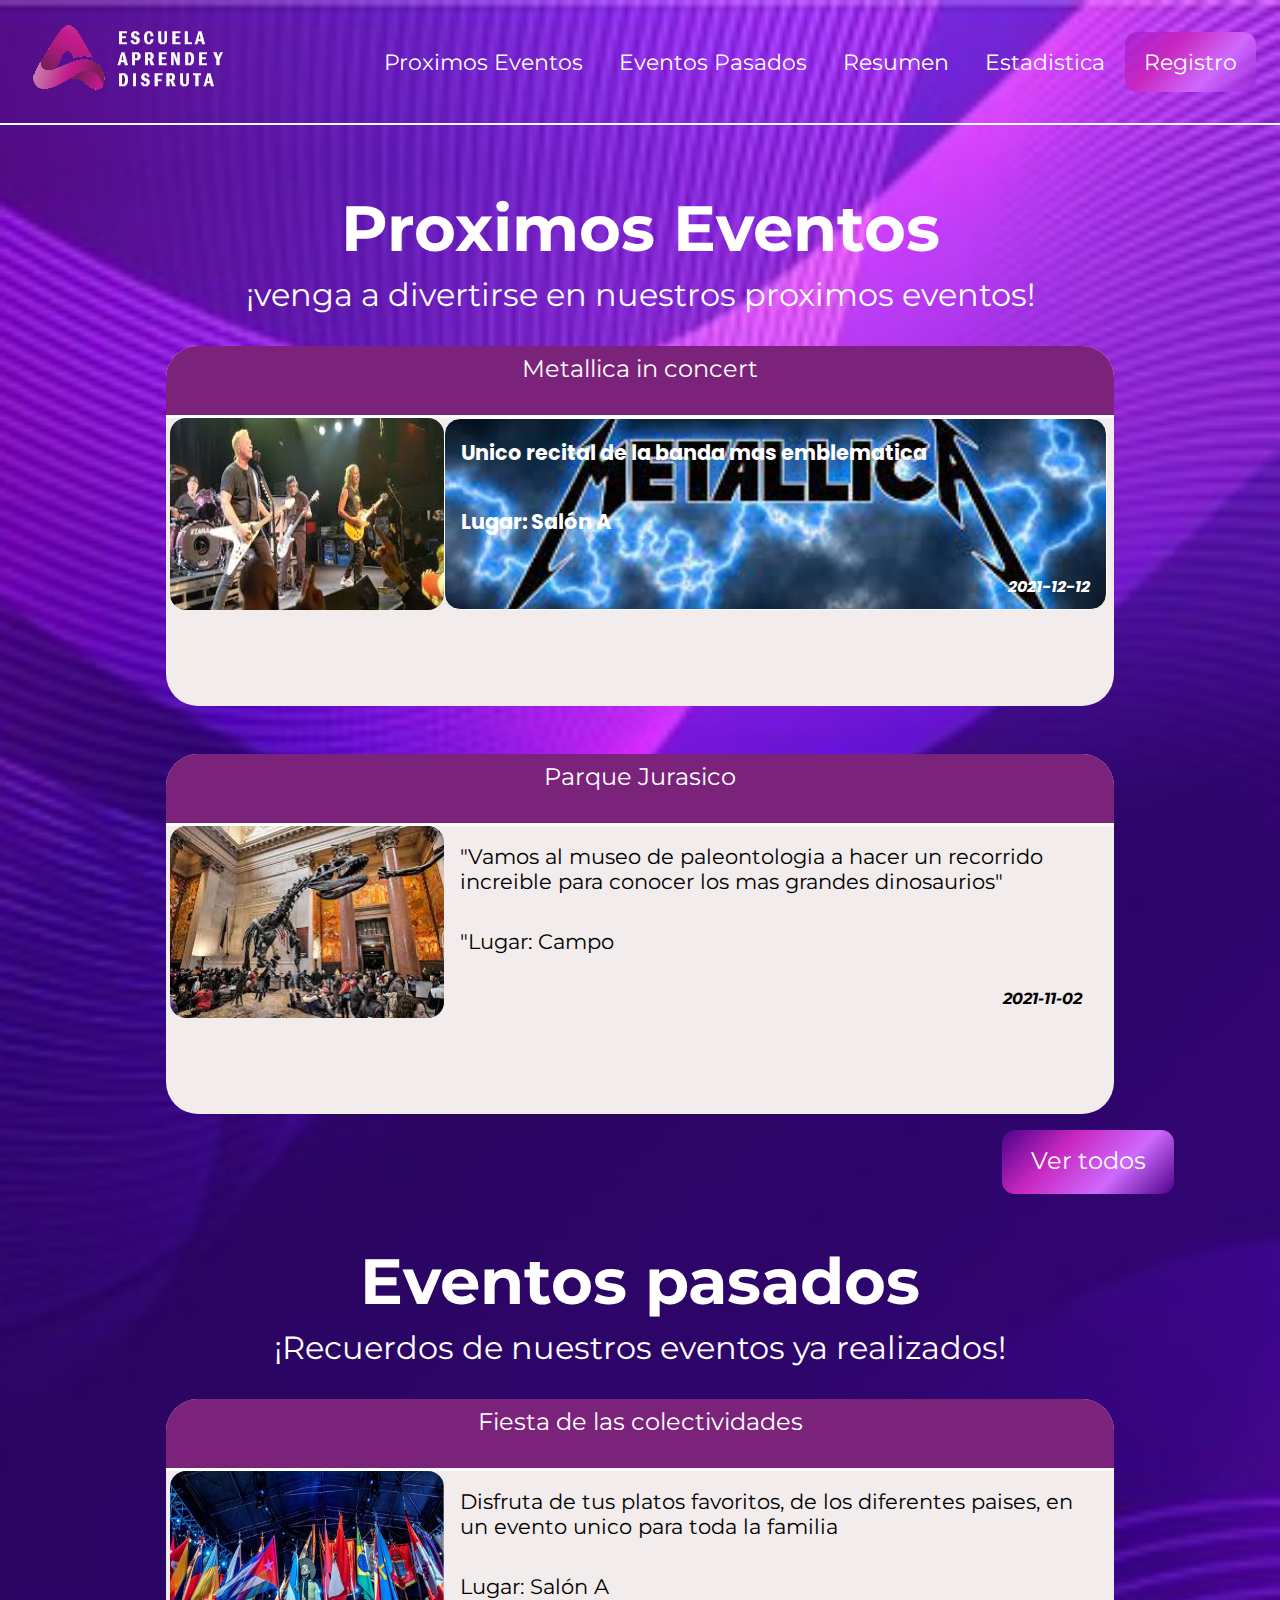
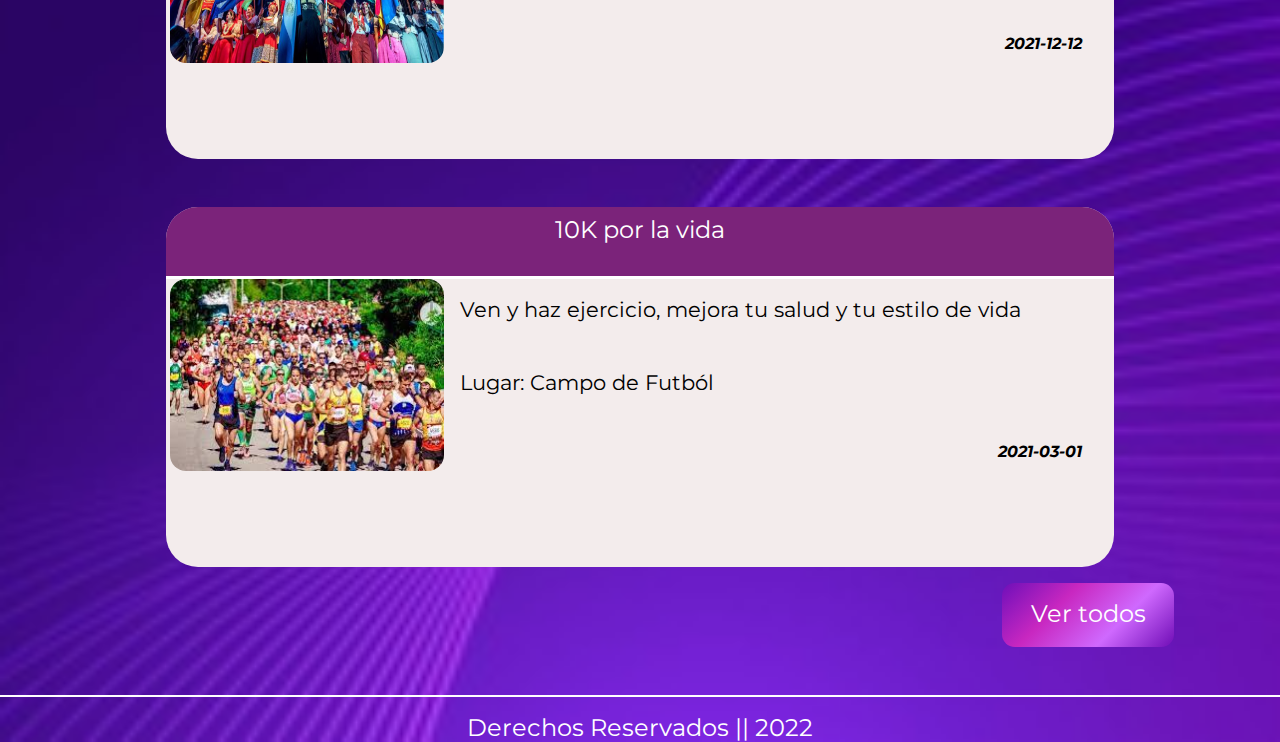
<file: index.html>
<!DOCTYPE html>
<html lang="en">
  <head>
    <meta charset="UTF-8" />
    <meta http-equiv="X-UA-Compatible" content="IE=edge" />
    <meta name="viewport" content="width=device-width, initial-scale=1.0" />
    <title>Escuela Aprenda y Disfruta</title>
    <link rel="stylesheet" href="./style/style.css" />
    <link rel="preconnect" href="https://fonts.googleapis.com" />
    <link rel="preconnect" href="https://fonts.gstatic.com" crossorigin />
  </head>
  <body>
    <header class="contenedor">
      <div class="l1">
        <img class="logo" src="./Imagenes/logo.png" alt="logo" />
      </div>
      <nav>
        <a class="a1" href="./proximoseventos.html">Proximos Eventos</a>
        <a class="a1" href="./eventospasados.html">Eventos Pasados</a>
        <a class="a1" href="./detalle.html">Resumen</a>
        <a class="a1" href="./summary.html">Estadistica</a>
        <a class="registro" href="./registro.html">Registro</a>
        
      </nav>
    </header>
    <main>
        <h1>Proximos Eventos</h1>
        <p class="p1">¡venga a divertirse en nuestros proximos eventos!</p>
       <div class="contenedor1">
        <a href="./detalle.html">Metallica in concert</a>
        <div class="Design5">
          <img
            class="imgdiv"
            src="./Images/foto-metallica.jpg"
            alt="imgcine"
          />
          <div class="metallica">
            <p>Unico recital de la banda mas emblematica</p>
            <p>Lugar: Salón A</p>
            <div class="fecha">
              <p>2021-12-12</p>
            </div>
          </div>
        </div>
      </div>
      <div class="contenedor1">
        <a href="./detalle.html">Parque Jurasico</a>
        <div class="Design5">
          <img
            class="imgdiv"
            src="./Imagenes/salida-al-museo.jpg"
            alt="imgcine"
          />
          <div class="desing6">
            <p>
              "Vamos al museo de paleontologia a hacer un recorrido increible
              para conocer los mas grandes dinosaurios"
            </p>
            <p>"Lugar: Campo</p>
            <div class="fecha">
              <p>2021-11-02</p>
            </div>
          </div>
        </div>
      </div>
      <a class="vertodos" href="./proximoseventos.html">Ver todos</a>
      <h1>Eventos pasados</h1>
      <p class="p1">¡Recuerdos de nuestros eventos ya realizados!</p>
      
      <div class="contenedor1">
        <a href="./detalle.html">Fiesta de las colectividades</a>
        <div class="Design5">
          <img
            class="imgdiv"
            src="./Imagenes/fiesta-colectiva.jpg"
            alt="imgcine"
          />
          <div class="desing6">
            <p>
              Disfruta de tus platos favoritos, de los diferentes paises, en un
              evento unico para toda la familia
            </p>
            <p>Lugar: Salón A</p>
            <div class="fecha">
              <p>2021-12-12</p>
            </div>
          </div>
        </div>
      </div>
      <div class="contenedor1">
        <a href="./detalle.html">10K por la vida</a>
        <div class="Design5">
          <img
            class="imgdiv"
            src="./Imagenes/Images/Maraton3.jpg"
            alt="imgcine"
          />
          <div class="desing6">
            <p>Ven y haz ejercicio, mejora tu salud y tu estilo de vida</p>
            <p>Lugar: Campo de Futból</p>
            <div class="fecha">
              <p>2021-03-01</p>
            </div>
          </div>
        </div>
      </div>
      <a class="vertodos" href="./eventospasados.html">Ver todos</a>
    </main>
    <footer>
      <p class="p3">Derechos Reservados || 2022</p>
    </footer>
    <script src="./JS/objeto.js"></script>
    <script src="./JS/final.js"></script>
  </body>
</html>
</file>
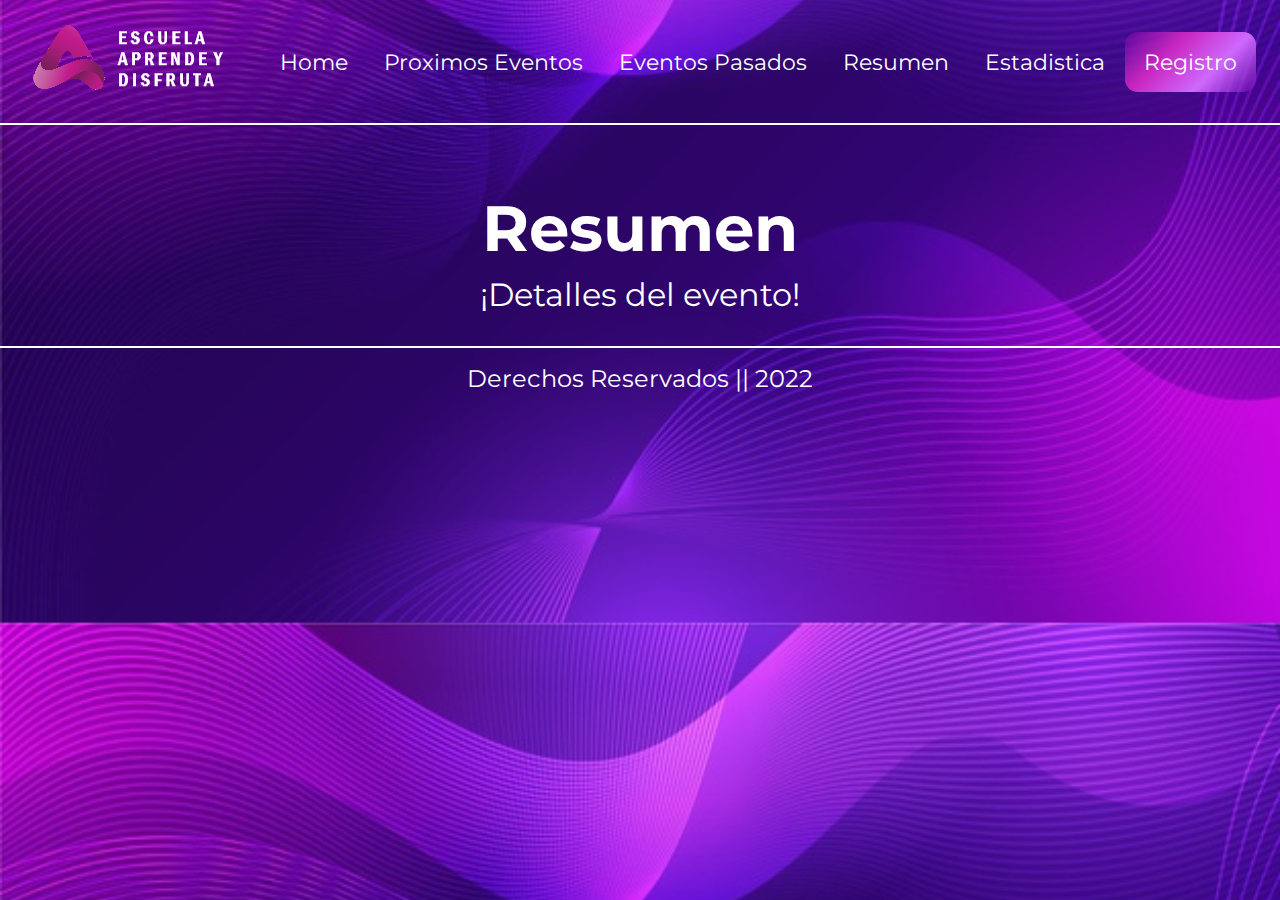
<file: cards.html>
<!DOCTYPE html>
<html lang="en">
<head>
    <meta charset="UTF-8">
    <meta http-equiv="X-UA-Compatible" content="IE=edge">
    <meta name="viewport" content="width=device-width, initial-scale=1.0">
    <title>Resumen</title>
    <link rel="stylesheet" href="./style/style.css" />
</head>
<body>
    <header class="contenedor">
        <div class="l1">
          <img class="logo" src="./Imagenes/logo.png" alt="logo" />
        </div>
        <nav>
          <a class="a1" href="./index.html">Home</a>
          <a class="a1" href="./proximoseventos.html">Proximos Eventos</a>
          <a class="a1" href="./eventospasados.html">Eventos Pasados</a>
          <a class="a1" href="./detalle.html">Resumen</a>
          <a class="a1" href="./summary.html">Estadistica</a>
          <a class="registro" href="./registro.html">Registro</a>
        </nav>
      </header>
      <main>

        
        <div>
          <h1>Resumen</h1>
          <p class="p1">¡Detalles del evento!</p>
        </div>
          <div class="mainCards" id="mainCards">
            
            
         </div>
      </main>
      <footer>
        <p class="p3">Derechos Reservados || 2022</p>
      </footer>
      <!-- <script src="./JS/objeto.js"></script> -->
      <script src="./JS/cards.js"></script>
    </body>
</html>
</file>
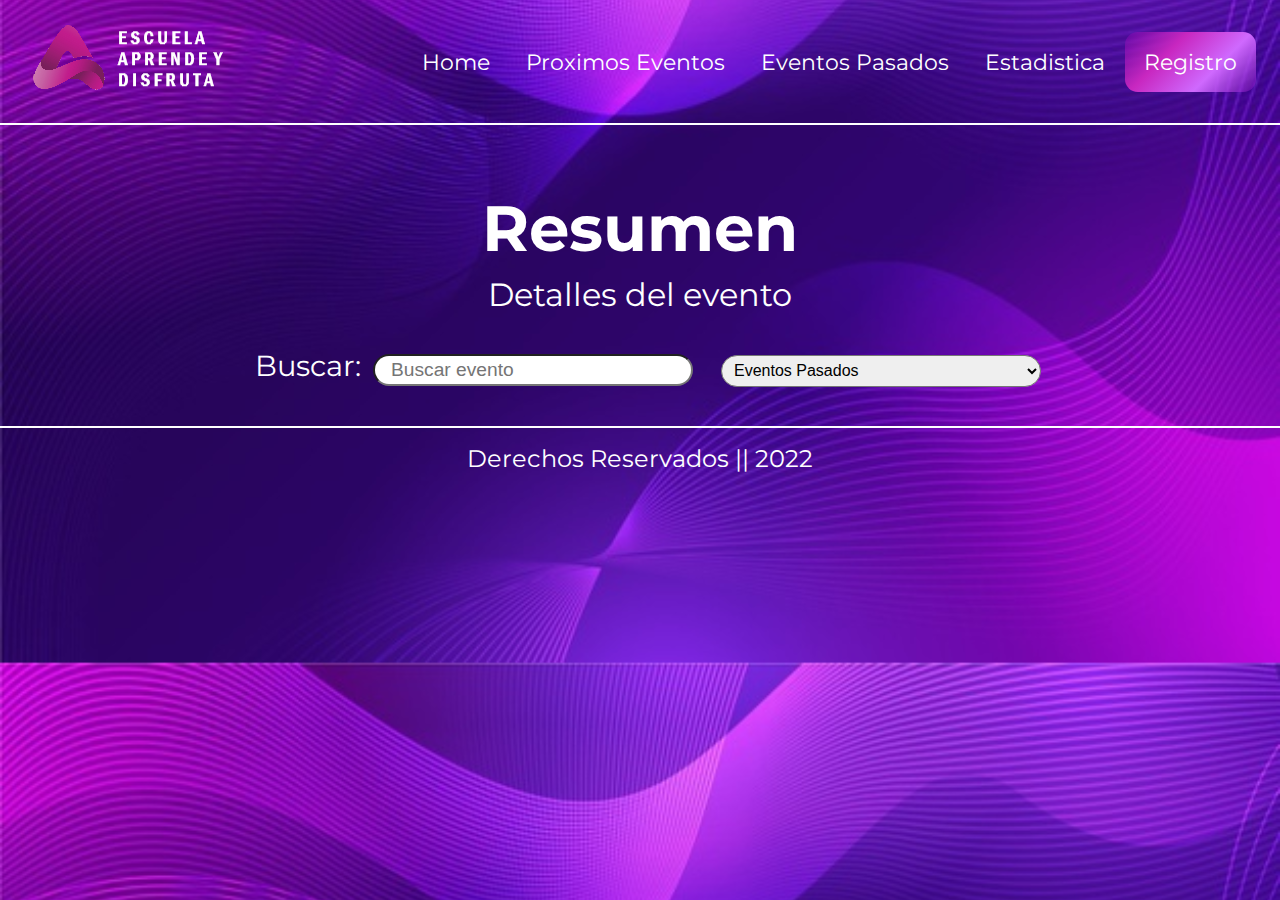
<file: detalle.html>
<!DOCTYPE html>
<html lang="en">
<head>
    <meta charset="UTF-8">
    <meta http-equiv="X-UA-Compatible" content="IE=edge">
    <meta name="viewport" content="width=device-width, initial-scale=1.0">
    <title>Resumen</title>
    <link rel="stylesheet" href="./style/style.css" />
</head>
<body>
    <header class="contenedor">
        <div class="l1">
          <img class="logo" src="./Imagenes/logo.png" alt="logo" />
        </div>
        <nav>
          <a class="a1" href="./index.html">Home</a>
          <a class="a1" href="./proximoseventos.html">Proximos Eventos</a>
          <a class="a1" href="./eventospasados.html">Eventos Pasados</a>
          <a class="a1" href="./summary.html">Estadistica</a>
          <a class="registro" href="./registro.html">Registro</a>
        </nav>
      </header>
      <main>

        
        <div>
          <h1>Resumen</h1>
          <p class="p1">Detalles del evento</p>
        </div>
        <div class="filters">
          <label class="label1" for="searchInput">Buscar:</label>
          <input type="text"  id="searchInput" placeholder="Buscar evento">
          <select name="select" id="select">
            <option value="seleccione">Seleccione busqueda</option>
            <option value="pasados" selected>Eventos Pasados</option>
            <option value="proximos">Eventos Proximos</option>
          </select>

          <div id="checkboxEvento"> </div>
          
          </div>
        
          <div class="mainCards" id="mainCards">
            
            
         </div>
      </main>
      <footer>
        <p class="p3">Derechos Reservados || 2022</p>
      </footer>
      <!-- <script src="./JS/objeto.js"></script> -->
      <script src="./JS/final.js"></script>
    </body>
</html>
</file>
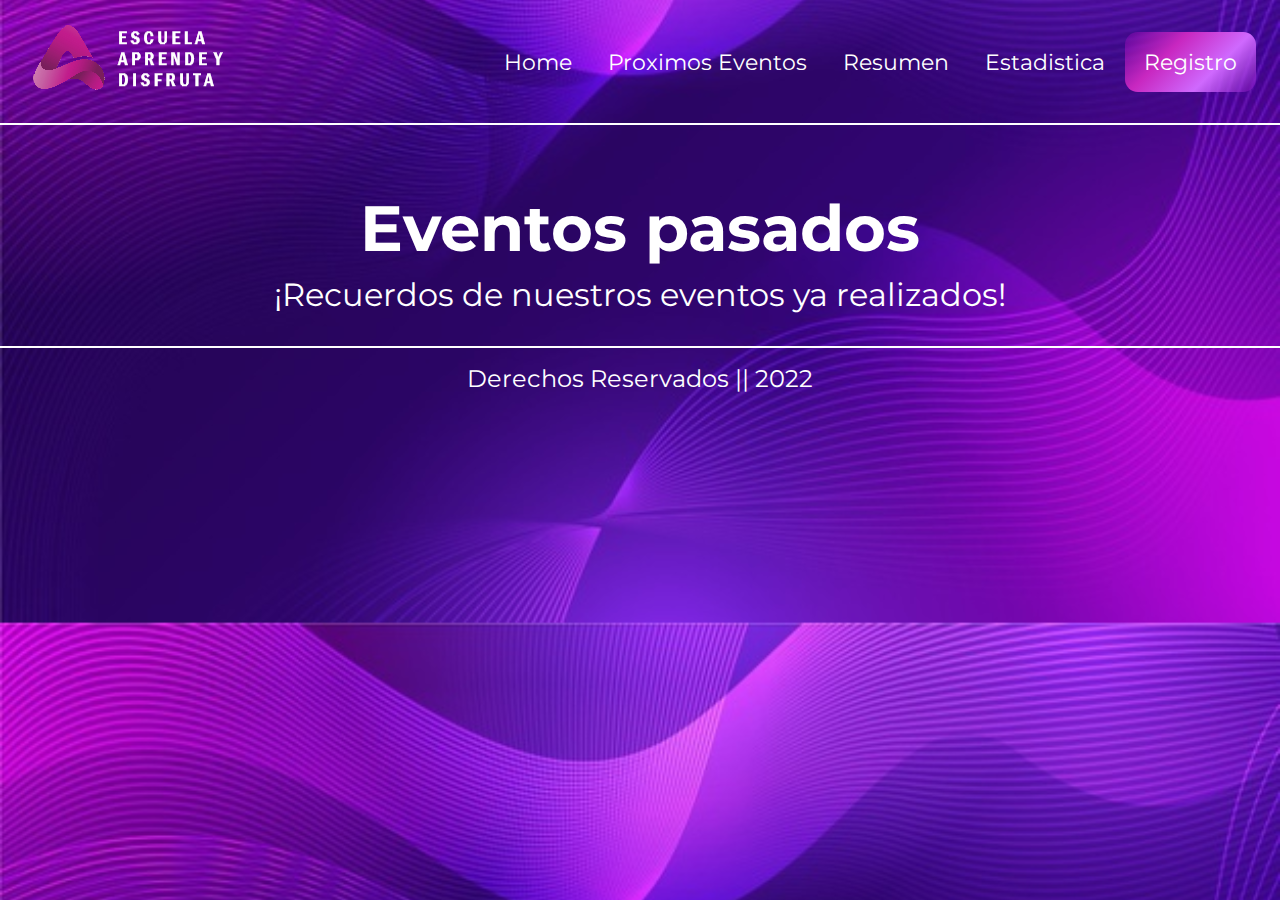
<file: eventospasados.html>
<!DOCTYPE html>
<html lang="en">
  <head>
    <meta charset="UTF-8" />
    <meta http-equiv="X-UA-Compatible" content="IE=edge" />
    <meta name="viewport" content="width=device-width, initial-scale=1.0" />
    <title>eventos pasados</title>
    <link rel="stylesheet" href="./style/style.css" />
  </head>
  <body>
    <header class="contenedor">
      <div class="l1">
        <img class="logo" src="./Imagenes/logo.png" alt="logo" />
      </div>
      <nav>
        <a class="a1" href="./index.html">Home</a>
        <a class="a1" href="./proximoseventos.html">Proximos Eventos</a>
        <a class="a1" href="./detalle.html">Resumen</a>
        <a class="a1" href="./summary.html">Estadistica</a>
        <a class="registro" href="./registro.html">Registro</a>
      </nav>
    </header>
  <main>
      <h1>Eventos pasados</h1>
      <p class="p1">¡Recuerdos de nuestros eventos ya realizados!</p>
      <div class="mainCards" id="mainCards">
            
            
      </div>
</main>
<footer>
  <p class="p3">Derechos Reservados || 2022</p>
</footer>
<script src="./JS/eventosPasados.js"></script>
</body>
</html>
</file>
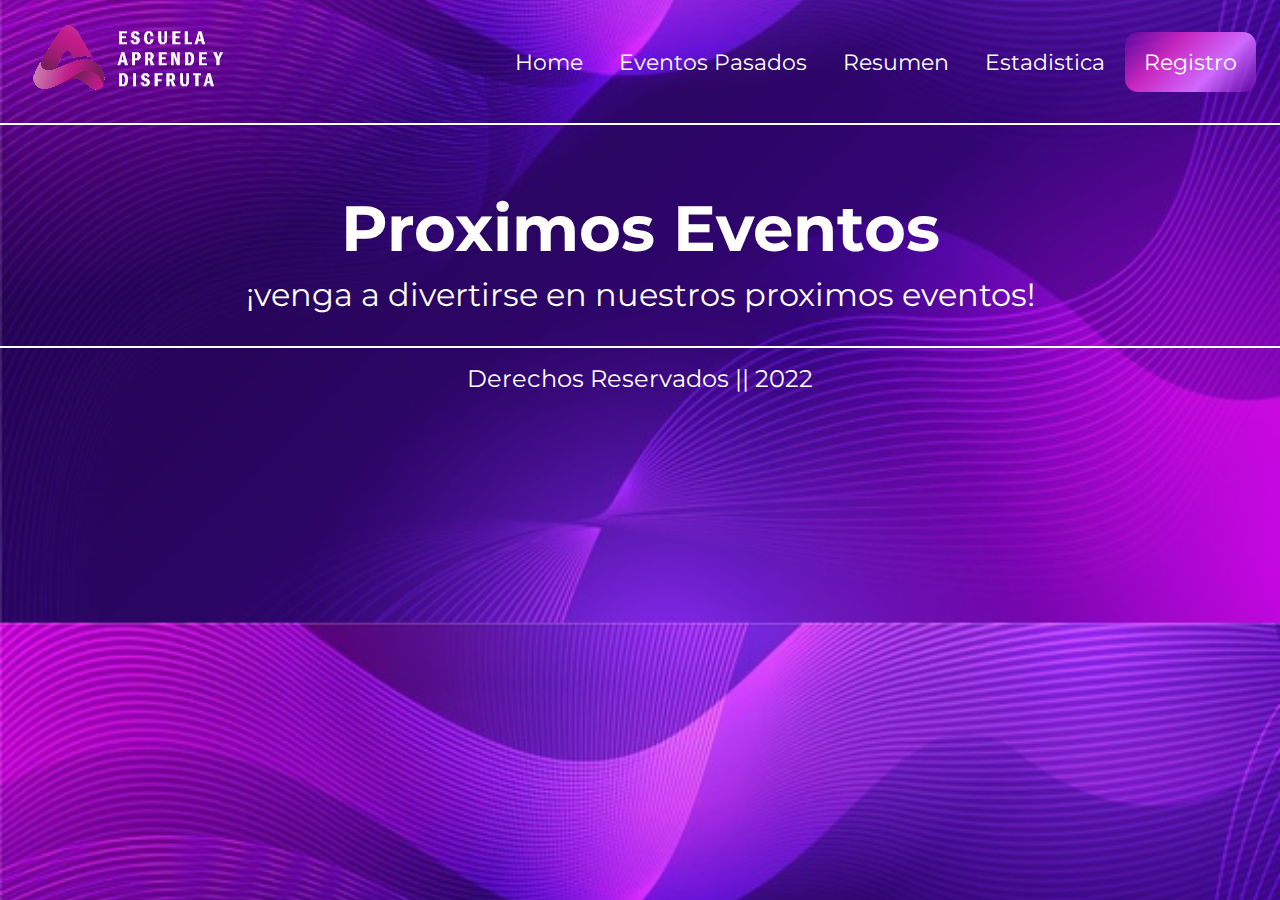
<file: proximoseventos.html>
<!DOCTYPE html>
<html lang="en">
  <head>
    <meta charset="UTF-8" />
    <meta http-equiv="X-UA-Compatible" content="IE=edge" />
    <meta name="viewport" content="width=device-width, initial-scale=1.0" />
    <title>Proximos Eventos</title>
    <link rel="stylesheet" href="./style/style.css" />
  </head>
  <body>
    <header class="contenedor">
      <div class="l1">
        <img class="logo" src="./Imagenes/logo.png" alt="logo" />
      </div>
      <nav>
        <a class="a1" href="./index.html">Home</a>
        <a class="a1" href="./eventospasados.html">Eventos Pasados</a>
        <a class="a1" href="./detalle.html">Resumen</a>
        <a class="a1" href="./summary.html">Estadistica</a>
        <a class="registro" href="./registro.html">Registro</a>
      </nav>
    </header>
    <main>
      <div>
        <h1>Proximos Eventos</h1>
        <p class="p1">¡venga a divertirse en nuestros proximos eventos!</p>
      </div>
      <div id="checkbox1">
       
        
      </div>
      <div class="mainCards" id="mainCards">
           
            
      </div>
      
    </main>
    <footer>
      <p class="p3">Derechos Reservados || 2022</p>
    </footer>
    <script src="./JS/eventosProximos.js"></script>
  </body>
</html>
</file>
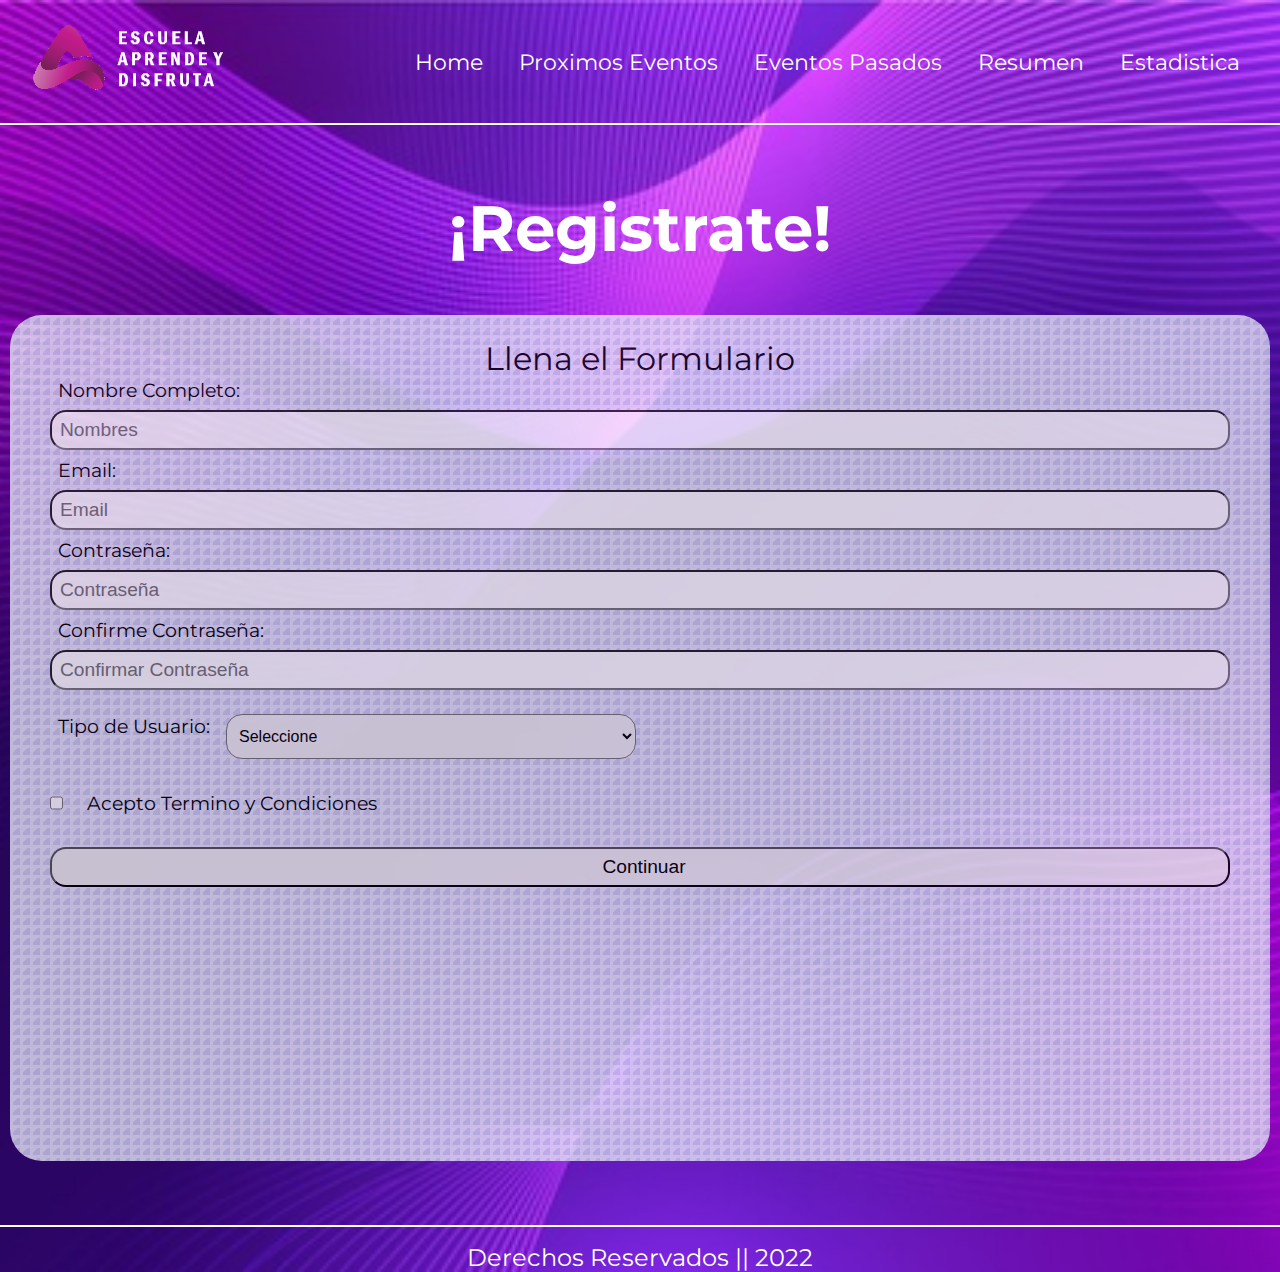
<file: registro.html>
<!DOCTYPE html>
<html lang="en">
  <head>
    <meta charset="UTF-8" />
    <meta http-equiv="X-UA-Compatible" content="IE=edge" />
    <meta name="viewport" content="width=device-width, initial-scale=1.0" />
    <title>Registro</title>
    <link rel="stylesheet" href="./style/style.css" />
  </head>
  <body>
    <header class="contenedor">
      <div class="l1">
        <img class="logo" src="./Imagenes/logo.png" alt="logo" />
      </div>
      <nav>
        <a class="a1" href="./index.html">Home</a>
        <a class="a1" href="./proximoseventos.html">Proximos Eventos</a>
        <a class="a1" href="./eventospasados.html">Eventos Pasados</a>
        <a class="a1" href="./detalle.html">Resumen</a>
        <a class="a1" href="./summary.html">Estadistica</a>
      </nav>
    </header>
    <main>
      <h1>¡Registrate!</h1>
      <div class="conainerform">
        <form action="data" class="form">
          <p class="p4">Llena el Formulario</p>
          <fieldset>
            <label for="name">Nombre Completo:</label>
            <input type="text" id="name" placeholder="Nombres" />
            <label for="email">Email:</label>
            <input type="email" id="email" placeholder="Email" />
          </fieldset>
          <fieldset>
            <label for="password">Contraseña:</label>
            <input type="password" id="password" placeholder="Contraseña" />
            <label for="repitpassword">Confirme Contraseña:</label>
            <input type="password" id="repitpassword" placeholder="Confirmar Contraseña" />
          </fieldset>
          <fieldset class="user">
            <label for="selection">Tipo de Usuario:</label>
            <select name="Seleccion" id="selection">
              <option value="one">Seleccione</option>
              <option value="two">Estudiante</option>
              <option value="three">Docente</option>
              <option value="four">Otro</option>
            </select>
          </fieldset>
          <fieldset class="terminos">
            <input type="checkbox" id="termino"/>
            <label for="termino" >Acepto Termino y Condiciones</label>
          </fieldset>
          <fieldset class="continue">
            <input class="submit" type="submit" value="Continuar" />
          </fieldset>
        </form>
      </div>
    </main>
    <footer>
      <p class="p3">Derechos Reservados || 2022</p>
    </footer>
  </body>
</html>
</file>
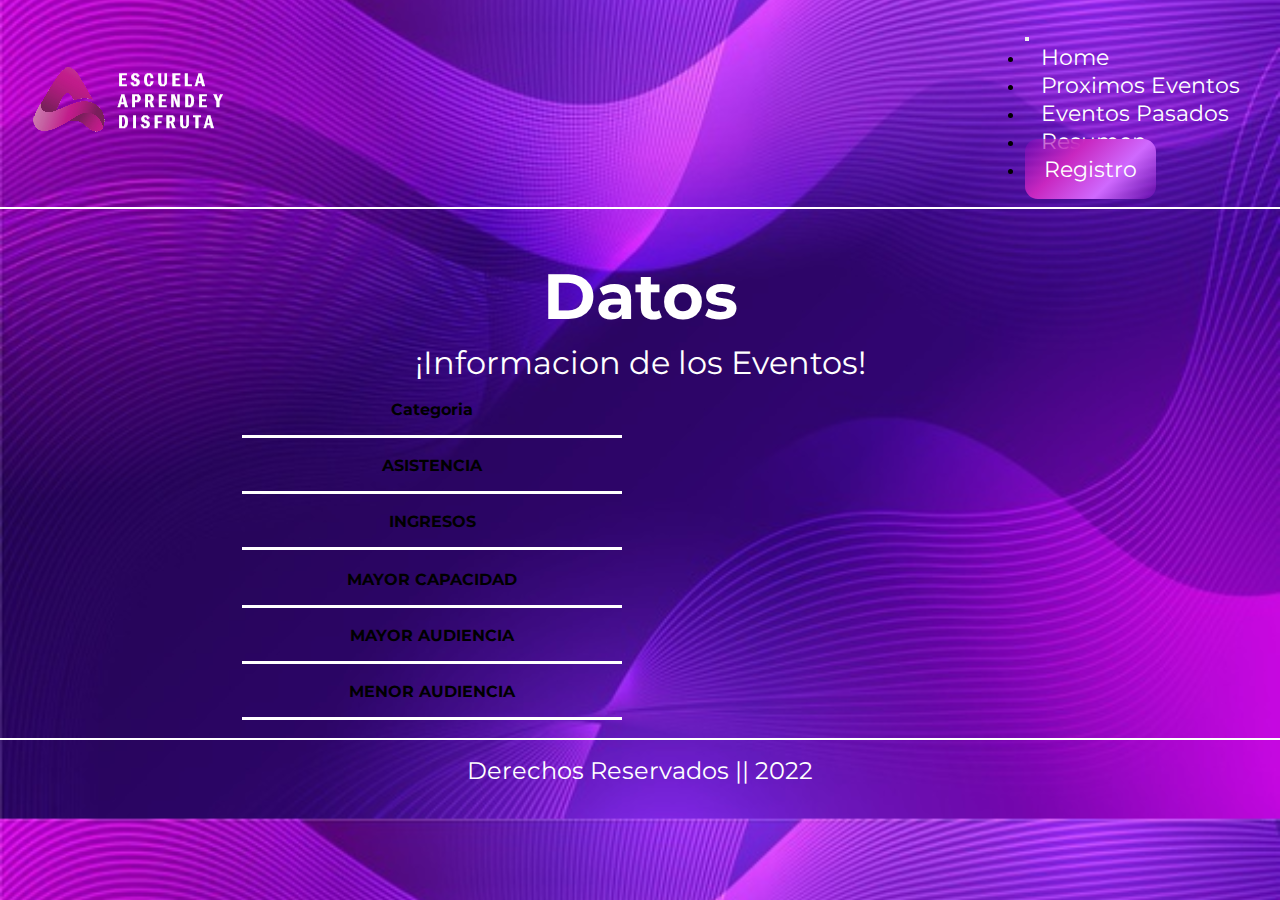
<file: summary.html>
<!DOCTYPE html>
<html lang="en">
  <head>
    <meta charset="UTF-8" />
    <meta http-equiv="X-UA-Compatible" content="IE=edge" />
    <meta name="viewport" content="width=device-width, initial-scale=1" />
    <title>Proximos Eventos</title>
    <link href="https://cdn.jsdelivr.net/npm/bootstrap@5.1.3/dist/css/bootstrap.min.css" rel="stylesheet" integrity="sha384-1BmE4kWBq78iYhFldvKuhfTAU6auU8tT94WrHftjDbrCEXSU1oBoqyl2QvZ6jIW3" crossorigin="anonymous">
    <link rel="stylesheet" href="./style/style.css" />
  </head>
  <body>
    <header class="contenedor">
      <div class="l1">
        <img class="logo" src="./Imagenes/logo.png" alt="logo" />
      </div>
      <nav class="navbar navbar-expand-lg navbar-light bg-$pink-200">
        <div class="container-fluid">
          <button class="navbar-toggler" type="button" data-bs-toggle="collapse" data-bs-target="#navbarScroll" aria-controls="navbarScroll" aria-expanded="false" aria-label="Toggle navigation">
            <span class="navbar-toggler-icon"></span>
          </button>
          <div class="collapse navbar-collapse" id="navbarScroll">
            <ul class="navbar-nav me-auto my-2 my-lg-0 navbar-nav-scroll" style="--bs-scroll-height: 100px;">
              <li class="nav-item">
                <a class="a1" href="./index.html">Home</a>
              </li>
              <li class="nav-item dropdown">
                <a class="a1" href="./proximoseventos.html">Proximos Eventos</a>
               </li>
              <li class="nav-item">
                <a class="a1" href="./eventospasados.html">Eventos Pasados</a>
              </li>
              <li class="nav-item">
                <a class="a1" href="./detalle.html">Resumen</a>
              </li>
              <li class="nav-item">
                <a class="registro" href="./registro.html">Registro</a>
              </li>
            </ul>
            </div>
        </div>
      </nav>
    </header>
    <main class="maintable">
      <div>
        <h1>Datos</h1>
        <p class="p1">¡Informacion de los Eventos!</p>
      </div>
      
  <div class="table-responsive">
  <table class="table table-success table-striped" class="table">
    <thead>
      <tr id="nombre-categorias">
        <th>Categoria</th>
     </tr>
    </thead>
    <tbody>
      <tr id="asistencia">
        <th>ASISTENCIA </th>
      </tr>

      <tr id="ingresos">
        <th scope="row" >INGRESOS</th>
      </tr>
      <table class="table table-success table-striped" class="table2">

        <tr id="mayorCapacidad">
          <th scope="row" >MAYOR CAPACIDAD</th>
        </tr>

        <tr id="mayorAudiencia">
          <th scope="row" >MAYOR AUDIENCIA</th>
        </tr>

        <tr id="menorAudiencia">
          <th scope="row" >MENOR AUDIENCIA</th>
        </tr>
      </table>  
    </div>
     
    </main>
    <footer>
      <p class="p3">Derechos Reservados || 2022</p>
    </footer>
    <script src="https://cdn.jsdelivr.net/npm/bootstrap@5.1.3/dist/js/bootstrap.bundle.min.js" integrity="sha384-ka7Sk0Gln4gmtz2MlQnikT1wXgYsOg+OMhuP+IlRH9sENBO0LRn5q+8nbTov4+1p" crossorigin="anonymous"></script>
    <script src="./JS/summary.js"></script>
  </body>
</html>
</file>
<file: style/style.css>
@import url('https://fonts.googleapis.com/css2?family=Montserrat:ital,wght@0,100;0,200;0,300;0,400;0,500;1,100;1,300;1,400&family=Poppins:wght@100;200;300;400;500;600;700;800;900&display=swap');
*{
    padding: 0;
    margin: 0;
    box-sizing: border-box;
}
/* :root{
    
  ---color  
}  */
body{
    display: flex;
    flex-direction: column;
    background-image:url(/Imagenes/background.jpg);
    background-size: cover;
    background-position: center;
    min-height: 100%;
    font-family: 'Montserrat', sans-serif;
}

main{
    display: flex;
    
}
.contenedor{
    display:flex;
    justify-content:space-between;
    align-items: center;
    height: 20%;
    border-bottom: 2px solid white;
    padding: 1.5rem;
}
.l1{
    height: 100%;
}
.logo{
    height: 100%;
   
}
.logo:hover{
    height: 110%;
}
.a1{
    padding: 0.3em 1rem;
    color: white;
    font-size: 1.4rem;
    text-decoration: none;
    cursor: pointer;
}
.a1:hover{
    color:rgb(241, 133, 241);
    border-bottom: 4px solid rgb(82, 3, 82);
    font-size: 1.3rem;
}
.registro{
    padding: 1rem 1.2rem;
    border-radius: 0.8rem ;
    text-decoration: none;
    font-size: 1.4rem;
    height:2rem;
    color: white;
    cursor: pointer;
    background: linear-gradient(-45deg, #7c00b563, #cf69fe, #c827c0, #7c00b563);
}
.registro:hover{
    font-size: 1.8      rem;
}
.vertodos{
    padding: 1rem 1.8rem;
    border-radius: 0.8rem ;
    background: linear-gradient(-45deg,#7c00b563, #cf69fe, #c827c0, #7c00b563);
    text-decoration: none;
    font-size: 1.5rem;
    color: white;
    height: 4rem;
    margin-left: 56rem;
    margin-bottom:1rem;
    text-align: center;
}

main{
    display: flex;
    flex-direction: column;
    padding: 2rem;
    align-items: center;

}
.maintable{
    display: flex;
    padding: 1rem;
    align-items: stretch;
}

h1{
    animation-name: h1;
    animation-duration: 2s;
    animation-iteration-count: infinite;
  }
  
  @keyframes h1{
    0% {
      opacity: 0;
      transform-origin: 50% 50%;
      transform: scale( 1, 1);
      filter: blur(90px);
    }
    100% {
      opacity: 1;
      transform-origin: 50% 50%;
      transform: scale(1, 1);
      filter: blur(0px);
    }
  }
  
h1{
    padding-top: 2rem;
    color: white;
    font-size: 4rem;
    text-align: center;
}
.p1{
    color:white;
    font-size: 2rem;
    text-align: center;
}
p{
    color: black;
    font-size: 1.3rem;
}
.contenedor1{
    display: flex;
    flex-direction: column;
    background-color: rgb(243, 236, 236);
    height: 14rem;
    width: 74vw;
    height: 40vh;
    margin-top: 2rem;
    margin-bottom: 1rem;
    border-radius: 2rem;
}
.contenedor1 a{
    text-align: center;
    height: 8vh;
    padding-top: 1rem;
    background-color: rgba(105, 5, 105, 0.87);
    border-radius: 2rem 2rem 0rem 0rem;
    padding: 0.5rem;
    border-bottom: 3px solid white;
    color:white;
    font-size: 1.5rem;
   text-decoration: none;
}
.contenedor1 a:hover{
    font-size: 1.7rem;
    
}

.Design5{
    display: flex;
    width: 100%;
  
}
.desing6{
    display: flex;
    flex-direction: column;
    justify-content: space-between;
    width: 69%;
    height: 12rem;
    padding: 0.6rem 1rem;
}
.metallica{
    display: flex;
    flex-direction: column;
    justify-content: space-between;
    width: 70%;
    height: 12rem;
    padding: 0.6rem 1rem;
    background-image: url(/Imagenes/logo-metallica1.jpg);
    background-size:cover;
    background-repeat: no-repeat;
    background-position:center;
    border: 0.5px solid white;
    border-radius: 1rem;
}
.metallica p{
    color: white;
    font-family:"Poppins", sans-serif;
    font-weight: bold;
    
}

.imgdiv{
    width: 29%;
    margin-left: 0.2rem;
    border-radius: 1rem;

}
footer{
    height: 10%;
    border-top: 5px solid black;
}
h2{
    text-align: center;
    padding-top: 1rem;
    background-color: rgba(105, 5, 105, 0.87);
    border-radius: 2rem 2rem 0rem 0rem;
    padding: 0.5rem;
    border-bottom: 3px solid white;
    color:white;
}
p{
    /* text-align: center; */
    padding-top: 0.5rem;
}

.fecha{
    padding: 0;
    text-align: end;
}

.fecha p{
    font-weight: bold;
    font-style: italic;
    font-size: 1rem;
}
footer{
   height: 8hv;
    border-top: 2px solid white;
}
.p3{
    text-align: center;
    color: white;
    padding-top: 1rem;
    font-size: 1.5rem;
}
.conainerform{
    background-color: #e5e5f7;
    border-radius: 2rem;
    opacity: 0.8;
    background-image: radial-gradient( ellipse farthest-corner at 10px 10px , #cccdec, #cccdec 50%, #e5e5f7 50%);
    background-size: 10px 10px;
    height: 94vh;
    width: 140vh;
    padding: 1rem 1rem;
    margin-top: 3rem;
    margin-bottom: 2rem;
    }
    .p4{
        color: #000;
        text-align: center;
        font-size: 2rem;
    }
    
    label{
        font-size: 1.2rem;
        font-family: 'Montserrat', sans-serif;
      
       margin-left: 1rem;
    }
    fieldset{
        display: flex;
        flex-direction: column;
        text-align:justify;
        padding: 0rem 1rem;
        border: none;
    }
    input{
        height: 2.5rem;
        font-size: 1.2rem;
        border-radius: 1rem;
        margin: 0.5rem;
        padding-left: 0.5rem;
    }
    #searchInput{
        height: 2.5rem;
        width: 20rem;
        font-size: 1.2rem;
        border-radius: 1rem;
        margin: 0.5rem;
        padding-left: 1rem; 
    }
    .user{
       display: flex;
       flex-direction: row;
       margin-top: 1rem;
    
    }
    
    select{
        width: 32vw;
        margin-left: 1rem; 
        height: 2.8rem;
        border-radius: 1rem;
        padding: 0rem 0.5rem;
        font-size: 1rem;
    }
    
    .terminos{
        display: flex;
        flex-direction: row;
        align-items: center;
        margin-top: 1rem;
    }
    .continue{
        margin-top: 0.5rem;
    }
    .submit{
        height: 2.5rem;
        font-size: 1.2rem;
        border-radius: 1rem;
        margin: 0.5rem;
        padding-left: 0.5rem;
    }
    
    .submit:hover{
    background-color:  #f310e8;
    }

 .label1{
     font-size: 2rem;
     color: white;
 }  
 .filters{
     padding-top: 2rem;
 } 
 .micheckbox{
     color: white;
     font-size: 1.2rem;
 }
 .tabla{
    margin: 2.5rem 2.8rem;
    background-color: #e5e5f7;
    opacity: 0.8;
    border-radius: 1rem;
    background-image: radial-gradient( ellipse farthest-corner at 10px 10px , #cccdec, #cccdec 50%, #e5e5f7 50%);
    background-size: 10px 10px;
 }
 .tabla2{
    margin: 0rem 2.8rem 3rem;
    background-color: #e5e5f7;
    opacity: 0.8;
    border-radius: 1rem;
    background-image: radial-gradient( ellipse farthest-corner at 10px 10px , #cccdec, #cccdec 50%, #e5e5f7 50%);
    background-size: 10px 10px;
 } 
  tr th{
     font-size: 1rem;
     color: black;
     padding: 1rem;
     border-bottom: 3px solid white;
     
}
tr td{
    font-size: 1rem;
    color: black ;
    padding: 1rem;
    border-bottom: 3px solid white;
} 
.table-success {
    width: 30vw;
    font-size: 5rem;
    margin-left: 14rem;
}

@media  screen and (max-width: 600px ){

@keyframes h1{
    0% {
      opacity: 0;
      transform-origin: 50% 50%;
      transform: scale( 1, 1.5);
      filter: blur(90px);
    }
    100% {
      opacity: 1;
      transform-origin: 50% 50%;
      transform: scale(1, 1);
      filter: blur(0px);
    }
  }
p{
    font-size: 1.3rem;
}

.contenedor1{
    display: flex;
    flex-direction: column;
    background-color: rgb(243, 236, 236);
    width: 80vw;
    height: 26vh;
    margin-top: 2rem;
    margin-bottom: 1rem;
    border-radius: 2rem;
}
.contenedor{
    display:flex;
    justify-content:space-between;
    align-items: center;
    height: 15vh;
    border-bottom: 2px solid white;
    padding: 1rem;
    position: 1;
}
.l1{
    height: 80%;
}
.logo{
    width: 100%;
   
}
.a1{
    padding: 0.3em 0.5rem;
    color: white;
    font-size: 0.5rem;
    text-decoration: none;
    cursor: pointer;
}
.a1:hover{
    color:rgb(241, 133, 241);
    border-bottom: 3px solid rgb(82, 3, 82);
    font-size: 0.6rem;
}

.registro{
    padding: 0.3rem 0.3rem;
    border-radius: 0.5rem ;
    text-decoration: none;
    font-size: 0.5rem;
    height:0.8rem;
    color: white;
    cursor: pointer;
    background: linear-gradient(-45deg, #7c00b563, #cf69fe, #c827c0, #7c00b563);
}
.registro:hover{
    font-size: 0.6rem;
}
.conainerform{
    background-color: #e5e5f7;
    border-radius: 2rem;
    opacity: 0.8;
    background-image: radial-gradient( ellipse farthest-corner at 10px 10px , #cccdec, #cccdec 50%, #e5e5f7 50%);
    background-size: 10px 10px;
    height: 78vh;
    width: 60vh;
    padding: 1rem 1rem;
    margin-top: 3rem;
    margin-bottom: 2rem;
    }

p{
    font-size: 1rem;
}
h1{
    font-size: 3rem;
}
.p1{
    font-size: 2rem;
}
.imgdiv{
    height: 180px;
}
.metallica{
   height: 23vh; 
}
.vertodos{
    padding: 1rem 1.8rem;
    border-radius: 0.8rem ;
    background: linear-gradient(-45deg,#7c00b563, #cf69fe, #c827c0, #7c00b563);
    text-decoration: none;
    font-size: 1rem;
    color: white;
    height: 3rem;
    margin-left: 25rem;
    margin-bottom:1rem;
    text-align: center;
}
.desing6{
    display: flex;
    height: 14rem;
}
}
#searchInput{
    height: 2rem;
}
.label1{
    font-size: 1.8rem;
}
#select{
    height: 2rem;
    width: 20rem;
    margin-top: 0.4 rem;
}
#checkboxEvento{
    display: flex;
    flex-wrap: wrap;
    justify-content: center;
}
</file>
